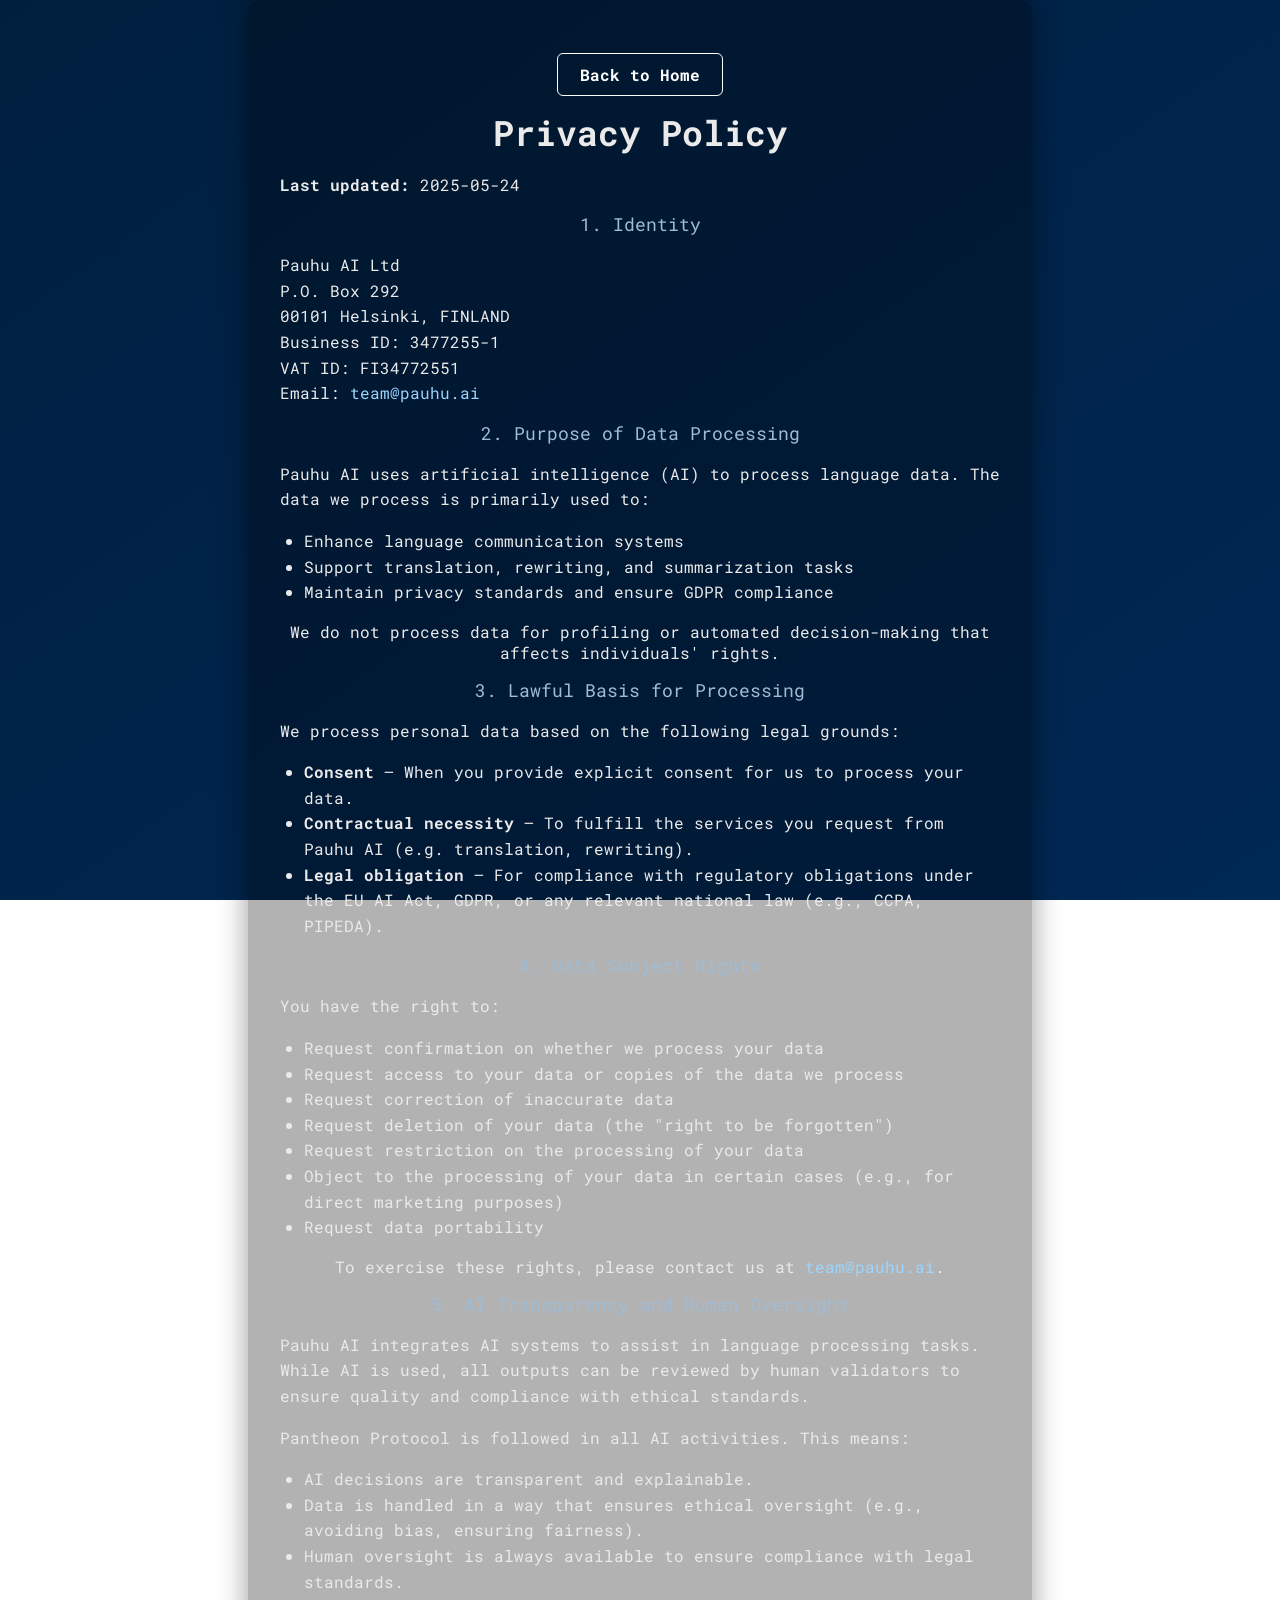
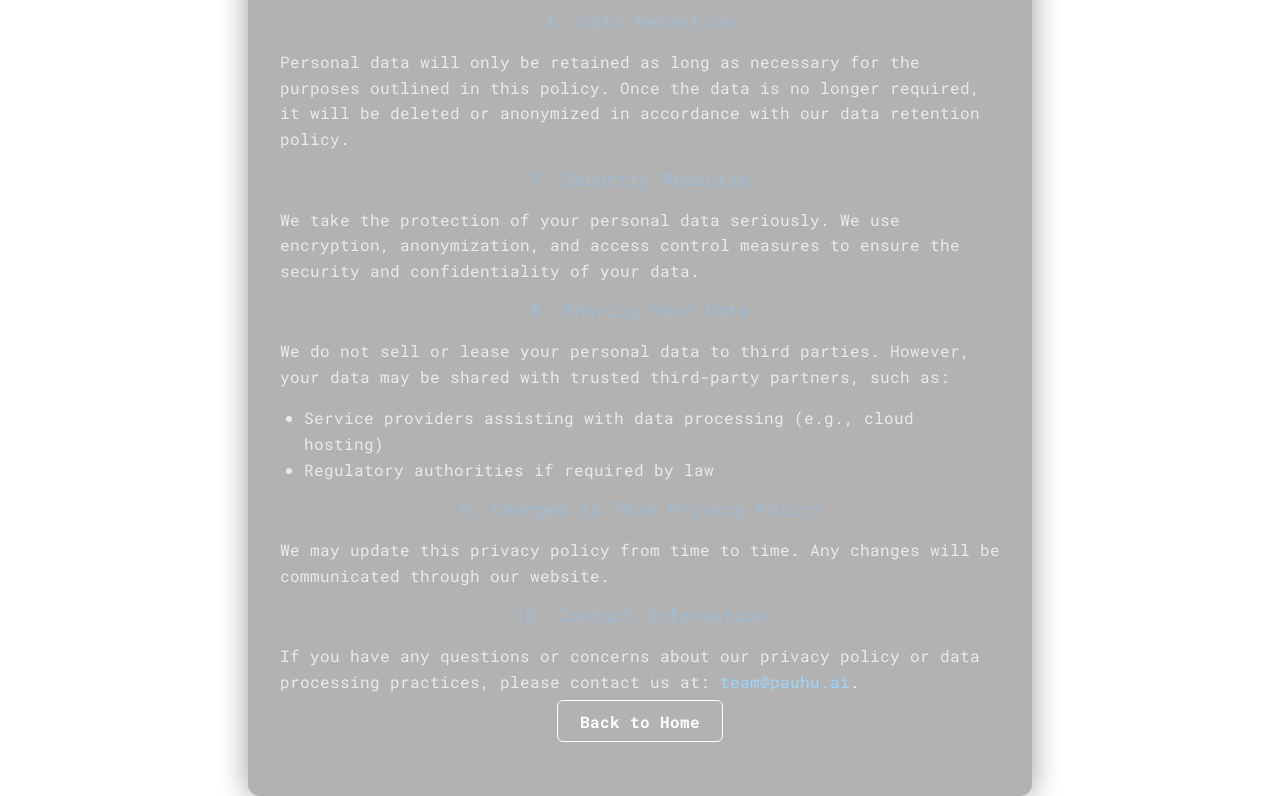
<file: legal/privacy-policy.html>
<!DOCTYPE html>
<html lang="en">
<head>
  <meta charset="UTF-8" />
  <meta name="viewport" content="width=device-width, initial-scale=1.0" />
  <title>Privacy Policy — Pauhu.ai</title>
  <meta name="description" content="Pauhu AI Privacy Policy" />
  <link rel="icon" href="/assets/pauhu.ai_brand_mark_nega.png" type="image/png" />
  <style>
    @import url('https://fonts.googleapis.com/css2?family=Roboto+Mono:wght@400;700&display=swap');
    body {
      margin: 0;
      font-family: 'Roboto Mono', monospace;
      background: linear-gradient(145deg, #001f3f, #002855);
      color: #eaeaea;
      display: flex;
      align-items: center;
      justify-content: center;
      min-height: 100vh;
      text-align: center;
      background-attachment: fixed;
    }
    main {
      max-width: 720px;
      padding: 2rem;
      background: rgba(0, 0, 0, 0.3);
      border-radius: 12px;
      box-shadow: 0 0 30px rgba(0, 0, 0, 0.4);
      margin-left: auto;
      margin-right: auto;
      position: relative;
      padding-top: 4rem;
      padding-bottom: 4rem;
    }
    h1 {
      font-size: 2.2rem;
      font-weight: 700;
      margin-bottom: 0.3rem;
    }
    h2 {
      font-weight: 400;
      color: #a0bcd4;
      margin-top: 0;
      font-size: 1.1rem;
    }
    p, ul {
      margin-top: 1rem;
      line-height: 1.6;
      text-align: left;
    }
    ul {
      padding-left: 1.5rem;
    }
    a {
      color: #9cd5ff;
      text-decoration: none;
    }
    a:hover {
      text-decoration: underline;
    }
    footer {
      font-size: 0.75rem;
      margin-top: 3rem;
      color: #a0a0a0;
    }
    .back-button {
      margin-top: 1rem;
      padding: 0.6rem 1.4rem;
      background: transparent;
      color: #ffffff;
      border: 1px solid #ffffff;
      border-radius: 6px;
      text-decoration: none;
      font-weight: bold;
      transition: all 0.3s ease;
    }
    .back-button:hover {
      background: #ffffff;
      color: #001f3f;
    }
  </style>
</head>
<body>
  <main>
    <!-- Back Button on Top -->
    <a href="/" class="back-button">Back to Home</a>
    
    <h1>Privacy Policy</h1>
    <p><strong>Last updated:</strong> 2025-05-24</p>

    <h2>1. Identity</h2>
    <p>
      Pauhu AI Ltd<br>
      P.O. Box 292<br>
      00101 Helsinki, FINLAND<br>
      Business ID: 3477255-1<br>
      VAT ID: FI34772551<br>
      Email: <a href="mailto:team@pauhu.ai">team@pauhu.ai</a>
    </p>

    <h2>2. Purpose of Data Processing</h2>
    <p>
      Pauhu AI uses artificial intelligence (AI) to process language data. The data we process is primarily used to:
      <ul>
        <li>Enhance language communication systems</li>
        <li>Support translation, rewriting, and summarization tasks</li>
        <li>Maintain privacy standards and ensure GDPR compliance</li>
      </ul>
      We do not process data for profiling or automated decision-making that affects individuals' rights.
    </p>

    <h2>3. Lawful Basis for Processing</h2>
    <p>
      We process personal data based on the following legal grounds:
      <ul>
        <li><strong>Consent</strong> — When you provide explicit consent for us to process your data.</li>
        <li><strong>Contractual necessity</strong> — To fulfill the services you request from Pauhu AI (e.g. translation, rewriting).</li>
        <li><strong>Legal obligation</strong> — For compliance with regulatory obligations under the EU AI Act, GDPR, or any relevant national law (e.g., CCPA, PIPEDA).</li>
      </ul>
    </p>

    <h2>4. Data Subject Rights</h2>
    <p>
      You have the right to:
      <ul>
        <li>Request confirmation on whether we process your data</li>
        <li>Request access to your data or copies of the data we process</li>
        <li>Request correction of inaccurate data</li>
        <li>Request deletion of your data (the "right to be forgotten")</li>
        <li>Request restriction on the processing of your data</li>
        <li>Object to the processing of your data in certain cases (e.g., for direct marketing purposes)</li>
        <li>Request data portability</li>
      </ul>
      To exercise these rights, please contact us at <a href="mailto:team@pauhu.ai">team@pauhu.ai</a>.
    </p>

    <h2>5. AI Transparency and Human Oversight</h2>
    <p>
      Pauhu AI integrates AI systems to assist in language processing tasks. While AI is used, all outputs can be reviewed by human validators to ensure quality and compliance with ethical standards.
    </p>
    <p>
      Pantheon Protocol is followed in all AI activities. This means:
      <ul>
        <li>AI decisions are transparent and explainable.</li>
        <li>Data is handled in a way that ensures ethical oversight (e.g., avoiding bias, ensuring fairness).</li>
        <li>Human oversight is always available to ensure compliance with legal standards.</li>
      </ul>
    </p>

    <h2>6. Data Retention</h2>
    <p>
      Personal data will only be retained as long as necessary for the purposes outlined in this policy. Once the data is no longer required, it will be deleted or anonymized in accordance with our data retention policy.
    </p>

    <h2>7. Security Measures</h2>
    <p>
      We take the protection of your personal data seriously. We use encryption, anonymization, and access control measures to ensure the security and confidentiality of your data.
    </p>

    <h2>8. Sharing Your Data</h2>
    <p>
      We do not sell or lease your personal data to third parties. However, your data may be shared with trusted third-party partners, such as:
      <ul>
        <li>Service providers assisting with data processing (e.g., cloud hosting)</li>
        <li>Regulatory authorities if required by law</li>
      </ul>
    </p>

    <h2>9. Changes to This Privacy Policy</h2>
    <p>
      We may update this privacy policy from time to time. Any changes will be communicated through our website.
    </p>

    <h2>10. Contact Information</h2>
    <p>
      If you have any questions or concerns about our privacy policy or data processing practices, please contact us at: <a href="mailto:team@pauhu.ai">team@pauhu.ai</a>.
    </p>

    <!-- Back Button on Bottom -->
    <a href="/" class="back-button">Back to Home</a>
  </main>
</body>
</html>
</file>
